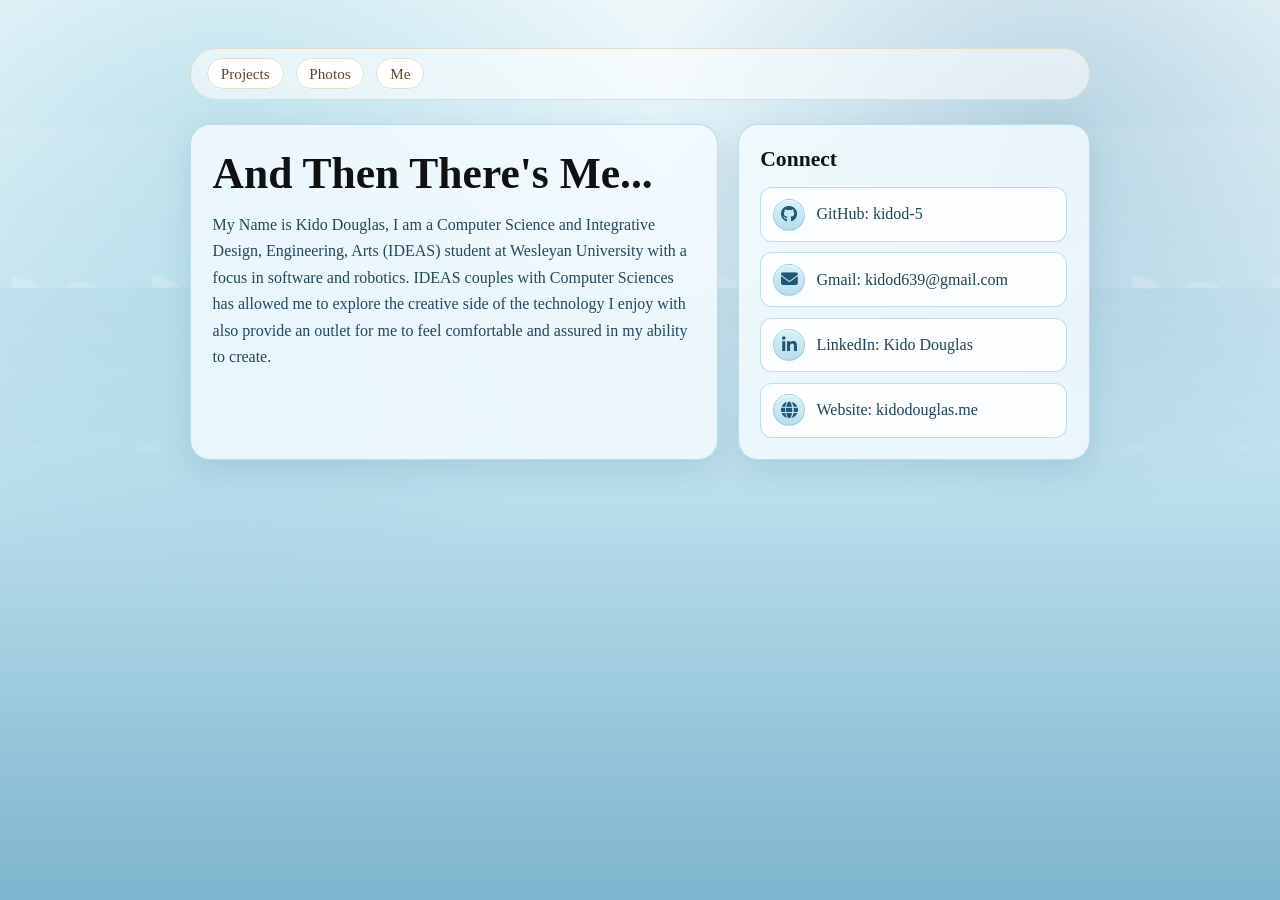
<file: about.html>
<!DOCTYPE html>
<html lang="en">
<head>
    <meta charset="UTF-8">
    <meta name="viewport" content="width=device-width, initial-scale=1.0">
    <title>About Me | IDEAS Portfolio</title>
    <link rel="stylesheet" href="styles.css">
    <link rel="stylesheet" href="about.css">
    <link rel="stylesheet" href="https://cdnjs.cloudflare.com/ajax/libs/font-awesome/6.5.2/css/all.min.css" referrerpolicy="no-referrer">
</head>
<body class="about-page">
    <nav class="course-nav" aria-label="Course index">
        <ul>
            <li><a href="/index.html">Projects</a></li>
            <li><a href="/photo.html">Photos</a></li>
            <li><a href="/about.html">Me</a></li>
        </ul>
    </nav>

    <main class="about-shell">
        <section class="about-card">
            <h1>And Then There's Me...</h1>
            <p class="about-copy">
                My Name is Kido Douglas, I am a Computer Science and Integrative Design, Engineering, Arts (IDEAS) student at Wesleyan 
                University with a focus in software and robotics. IDEAS couples with Computer Sciences has allowed me to explore the creative 
                side of the technology I enjoy with also provide an outlet for me to feel comfortable and assured in my ability to create.
            </p>
        </section>

        <section class="contact-card" aria-label="Contact links">
            <h2>Connect</h2>
            <ul class="contact-list">
                <li>
                    <a class="contact-link" href="https://github.com/kidod-5" target="_blank" rel="noopener noreferrer">
                        <span class="icon-wrap" aria-hidden="true">
                            <i class="fa-brands fa-github"></i>
                        </span>
                        <span>GitHub: kidod-5</span>
                    </a>
                </li>
                <li>
                    <a class="contact-link" href="mailto:kidod639@gmail.com" target="_blank" rel="noopener noreferrer">
                        <span class="icon-wrap" aria-hidden="true">
                            <i class="fa-solid fa-envelope"></i>
                        </span>
                        <span>Gmail: kidod639@gmail.com</span>
                    </a>
                </li>
                <li>
                    <a class="contact-link" href="https://www.linkedin.com/in/kido-douglas" target="_blank" rel="noopener noreferrer">
                        <span class="icon-wrap" aria-hidden="true">
                            <i class="fa-brands fa-linkedin-in"></i>
                        </span>
                        <span>LinkedIn: Kido Douglas</span>
                    </a>
                </li>
                <li>
                    <a class="contact-link" href="https://kidodouglas.me" target="_blank" rel="noopener noreferrer">
                        <span class="icon-wrap" aria-hidden="true">
                            <i class="fa-solid fa-globe"></i>
                        </span>
                        <span>Website: kidodouglas.me</span>
                    </a>
                </li>
            </ul>
        </section>
    </main>
</body>
</html>
</file>
<file: styles.css>
@import url("https://fonts.googleapis.com/css2?family=Orbitron:wght@500;600;700&family=Rajdhani:wght@400;500;600&display=swap");

* {
	box-sizing: border-box;
}

body {
	margin: 0;
	padding: 48px 20px 64px;
	background: #f7f4ef;
	color: #222;
	font-family: Georgia, "Times New Roman", serif;
	line-height: 1.65;
}

body > * {
	max-width: 900px;
	margin-left: auto;
	margin-right: auto;
}

.course-nav {
	display: flex;
	flex-wrap: wrap;
	gap: 0.75rem;
	margin-bottom: 1.5rem;
	padding: 0.75rem 1rem;
	background: rgba(255, 255, 255, 0.55);
	border: 1px solid #e1dbd0;
	border-radius: 999px;
	backdrop-filter: blur(8px);
}

.course-nav ul {
	list-style: none;
	display: flex;
	flex-wrap: wrap;
	gap: 0.75rem;
	margin: 0;
	padding: 0;
}

.course-nav a {
	text-decoration: none;
	padding: 0.4rem 0.8rem;
	border-radius: 999px;
	background: #fff;
	border: 1px solid #e1dbd0;
	font-size: 0.95rem;
}

.page-header {
	margin-bottom: 1.5rem;
}

.page-header p {
	margin-bottom: 0;
}

.course-list {
	display: grid;
	gap: 1rem;
}

details {
	background: #fff;
	border: 1px solid #e1dbd0;
	border-radius: 18px;
	box-shadow: 0 8px 24px rgba(0, 0, 0, 0.04);
	overflow: hidden;
}

summary {
	cursor: pointer;
	list-style: none;
	display: flex;
	justify-content: space-between;
	gap: 1rem;
	align-items: center;
	padding: 1rem 1.1rem;
	font-weight: 700;
}

summary::-webkit-details-marker {
	display: none;
}

summary span {
	font-size: 1.02rem;
}

summary strong {
	font-size: 0.85rem;
	letter-spacing: 0.08em;
	text-transform: uppercase;
	color: #5b544a;
}

details[open] > summary {
	border-bottom: 1px solid #e8e2d8;
}

.course-body,
.project-body {
	padding: 1rem 1.1rem 1.15rem;
}

.course-body {
	display: grid;
	gap: 0.85rem;
}

.project {
	background: #fdfbf8;
	border-color: #ece4d8;
	box-shadow: none;
}

.project summary {
	padding: 0.85rem 0.95rem;
	font-size: 1rem;
	background: #f9f6f0;
}

.project-body {
	padding-top: 0.9rem;
}

.media-grid {
	display: grid;
	grid-template-columns: repeat(auto-fit, minmax(220px, 1fr));
	gap: 1rem;
	margin-top: 1rem;
}

.media-grid figure {
	margin: 0;
	height: 100%;
}

.photo-grid {
	display: grid;
	grid-template-columns: repeat(auto-fit, minmax(200px, 1fr));
	gap: 0.85rem;
	margin-top: 0.85rem;
}

.photo-grid img,
.photo-grid video {
	width: 100%;
	aspect-ratio: 4 / 3;
	object-fit: contain;
	background: #f3ede2;
	border: 1px solid #e3dbcf;
	border-radius: 12px;
	padding: 0.2rem;
}

.project-body > img,
.project-body > video {
	margin: 0.8rem 0 0;
	border: 1px solid #e3dbcf;
	border-radius: 12px;
	background: #f3ede2;
	padding: 0.2rem;
}

h1,
h2,
h3,
h4 {
	color: #111;
	line-height: 1.2;
	margin-top: 0;
}

h1 {
	font-size: clamp(2.2rem, 4vw, 3.2rem);
	margin-bottom: 1.25rem;
	padding-bottom: 0.5rem;
	border-bottom: 1px solid #d8d1c4;
}

h2 {
	margin-top: 2.5rem;
	margin-bottom: 0.35rem;
	font-size: clamp(1.4rem, 2.3vw, 1.9rem);
}

h3 {
	margin-bottom: 1rem;
	font-size: 1.05rem;
	letter-spacing: 0.02em;
	color: #5b544a;
	text-transform: uppercase;
}

h4 {
	margin-top: 1.5rem;
	margin-bottom: 0.35rem;
	font-size: 1rem;
}

p {
	margin: 0 0 1rem;
	max-width: 70ch;
}

figure {
	margin: 1.5rem 0;
	padding: 0.75rem;
	background: #fff;
	border: 1px solid #e1dbd0;
	border-radius: 14px;
	box-shadow: 0 8px 24px rgba(0, 0, 0, 0.04);
}

img,
embed,
audio,
video {
	display: block;
	width: 100%;
	max-width: 100%;
}

img {
	height: auto;
	border-radius: 10px;
}

figcaption {
	margin-top: 0.75rem;
	font-size: 0.95rem;
	color: #5d574d;
}

embed {
	min-height: 480px;
	margin: 1rem 0;
	border: 1px solid #ddd4c8;
	border-radius: 12px;
	background: #fff;
}

audio {
	margin: 0.5rem 0 1.5rem;
}

a {
	color: #5a4630;
	text-decoration-thickness: 1px;
	text-underline-offset: 0.18em;
}

a:hover {
	color: #2f2419;
}

.projects-page {
	position: relative;
	color: #edf5ff;
	background:
		radial-gradient(circle at 16% 8%, rgba(255, 255, 255, 0.45), transparent 23%),
		radial-gradient(circle at 82% 10%, rgba(188, 222, 255, 0.4), transparent 27%),
		linear-gradient(140deg, #8a96a6 0%, #4a5567 16%, #bcc7d2 33%, #5a6778 52%, #d5dee8 71%, #596779 100%);
}

.projects-page::before {
	content: "";
	position: fixed;
	inset: 0;
	pointer-events: none;
	background:
		linear-gradient(115deg, transparent 20%, rgba(255, 255, 255, 0.2) 35%, rgba(185, 214, 255, 0.12) 46%, rgba(255, 210, 255, 0.1) 56%, transparent 72%);
	mix-blend-mode: screen;
	opacity: 0.72;
	animation: chrome-sweep 7.5s linear infinite;
}

.projects-page::after {
	content: "";
	position: fixed;
	inset: 0;
	pointer-events: none;
	background-image: linear-gradient(to bottom, rgba(255, 255, 255, 0.06) 1px, transparent 1px);
	background-size: 100% 3px;
	opacity: 0.14;
	mix-blend-mode: screen;
}

.projects-page .course-nav {
	background: linear-gradient(180deg, rgba(243, 248, 255, 0.34), rgba(150, 164, 182, 0.24));
	border-color: rgba(225, 238, 255, 0.55);
	box-shadow:
		inset 0 1px 0 rgba(255, 255, 255, 0.85),
		inset 0 -1px 0 rgba(79, 92, 109, 0.6),
		0 14px 28px rgba(9, 13, 20, 0.45);
	backdrop-filter: blur(8px);
}

.projects-page .course-nav a {
	background: linear-gradient(180deg, rgba(252, 254, 255, 0.46), rgba(148, 167, 193, 0.26));
	border-color: rgba(232, 245, 255, 0.62);
	color: #f6fbff;
	text-transform: uppercase;
	letter-spacing: 0.08em;
	font-size: 0.76rem;
	font-family: "Arial Black", "Trebuchet MS", sans-serif;
	text-shadow: 0 1px 10px rgba(177, 223, 255, 0.45);
}

.projects-page .page-header h1 {
	color: #fcfeff;
	font-family: "Orbitron", "Arial Black", "Trebuchet MS", sans-serif;
	font-weight: 700;
	border-bottom-color: rgba(217, 232, 248, 0.62);
	text-shadow:
		0 1px 0 rgba(255, 255, 255, 0.9),
		0 0 18px rgba(146, 201, 255, 0.35),
		0 0 32px rgba(214, 170, 255, 0.18);
	letter-spacing: 0.08em;
	text-transform: uppercase;
}

.projects-page details {
	background: linear-gradient(160deg, rgba(247, 251, 255, 0.24), rgba(127, 146, 170, 0.22));
	border: 1px solid rgba(220, 235, 250, 0.58);
	box-shadow:
		inset 0 1px 0 rgba(255, 255, 255, 0.85),
		inset 0 -1px 0 rgba(67, 80, 96, 0.65),
		0 16px 34px rgba(9, 13, 20, 0.45);
	backdrop-filter: blur(6px);
}

.projects-page summary {
	color: #fbfeff;
	font-family: "Orbitron", "Arial Black", "Trebuchet MS", sans-serif;
	text-transform: uppercase;
	letter-spacing: 0.09em;
	font-size: 0.78rem;
	text-shadow: 0 0 10px rgba(170, 222, 255, 0.28);
}

.projects-page summary span {
	font-size: 0.8rem;
}

.projects-page summary strong {
	color: #d3e7ff;
	font-size: 0.74rem;
}

.projects-page details[open] > summary {
	border-bottom-color: rgba(172, 194, 216, 0.35);
}

.projects-page .project {
	background: linear-gradient(160deg, rgba(239, 247, 255, 0.22), rgba(112, 132, 156, 0.2));
	border-color: rgba(207, 226, 246, 0.5);
}

.projects-page .project summary {
	background: linear-gradient(180deg, rgba(250, 254, 255, 0.26), rgba(149, 170, 196, 0.18));
	color: #f1f8ff;
}

.projects-page p,
.projects-page figcaption {
	color: #d7e4f1;
	font-family: "Rajdhani", "Segoe UI", sans-serif;
	font-size: 1.05rem;
	line-height: 1.55;
	letter-spacing: 0.015em;
	text-shadow: 0 1px 1px rgba(17, 25, 35, 0.4);
}

.projects-page p {
	color: #707c8a;
	font-weight: 700;
}

.projects-page .project-body a {
	font-family: "Rajdhani", "Segoe UI", sans-serif;
	font-weight: 600;
	letter-spacing: 0.03em;
}

.projects-page .photo-grid img,
.projects-page .photo-grid video,
.projects-page .project-body > img,
.projects-page .project-body > video,
.projects-page figure,
.projects-page embed {
	border-color: rgba(210, 229, 248, 0.62);
	background: linear-gradient(180deg, rgba(236, 245, 255, 0.34), rgba(128, 149, 174, 0.2));
	box-shadow:
		inset 0 1px 0 rgba(255, 255, 255, 0.65),
		inset 0 -1px 0 rgba(62, 75, 92, 0.5),
		0 12px 20px rgba(8, 11, 17, 0.38);
}

.projects-page a {
	color: #caf0ff;
}

.projects-page a:hover {
	color: #f3faff;
}

@keyframes chrome-sweep {
	0% {
		transform: translateX(-25%);
	}

	100% {
		transform: translateX(25%);
	}
}

@media (max-width: 700px) {
	body {
		padding: 28px 16px 48px;
	}

	.course-nav {
		border-radius: 20px;
	}

	.photo-grid {
		grid-template-columns: repeat(2, minmax(0, 1fr));
	}

	summary {
		align-items: flex-start;
		flex-direction: column;
	}

	figure {
		padding: 0.6rem;
	}

	embed {
		min-height: 380px;
	}
}

@media (max-width: 460px) {
	.photo-grid {
		grid-template-columns: 1fr;
	}
}
</file>
<file: about.css>
.about-page {
	position: relative;
	overflow-x: hidden;
	background:
		radial-gradient(circle at 18% 18%, rgba(116, 191, 214, 0.34), transparent 34%),
		radial-gradient(circle at 82% 14%, rgba(54, 123, 165, 0.26), transparent 30%),
		linear-gradient(180deg, #eef8fb 0%, #d9eef6 28%, #b9ddeb 56%, #7eb5ce 100%);
	min-height: 100vh;
}

.about-page::before,
.about-page::after {
	content: "";
	position: fixed;
	left: -10%;
	right: -10%;
	height: 18vh;
	pointer-events: none;
	background-repeat: repeat-x;
	background-size: 260px 100%;
	opacity: 0.35;
	filter: blur(1px);
	animation: wave-drift 18s linear infinite;
}

.about-page::before {
	top: 14vh;
	background-image:
		radial-gradient(circle at 50% 120%, rgba(255, 255, 255, 0.75) 0 18%, transparent 19%),
		radial-gradient(circle at 0% 120%, rgba(255, 255, 255, 0.72) 0 18%, transparent 19%),
		linear-gradient(180deg, rgba(255, 255, 255, 0.25), rgba(255, 255, 255, 0));
	background-size: 140px 100%, 140px 100%, 100% 100%;
	opacity: 0.28;
}

.about-page::after {
	top: 32vh;
	background-image:
		radial-gradient(circle at 25% 120%, rgba(255, 255, 255, 0.45) 0 14%, transparent 15%),
		radial-gradient(circle at 75% 120%, rgba(255, 255, 255, 0.38) 0 14%, transparent 15%),
		linear-gradient(180deg, rgba(38, 115, 160, 0.18), rgba(38, 115, 160, 0));
	background-size: 220px 100%, 220px 100%, 100% 100%;
	opacity: 0.22;
}

.about-shell {
	display: grid;
	grid-template-columns: 1.5fr 1fr;
	gap: 1.2rem;
	position: relative;
	z-index: 1;
}

.about-card,
.contact-card {
	background: rgba(245, 252, 255, 0.82);
	border: 1px solid rgba(154, 201, 219, 0.58);
	border-radius: 20px;
	padding: 1.35rem;
	box-shadow: 0 10px 30px rgba(26, 74, 103, 0.12);
	backdrop-filter: blur(6px);
}

.about-kicker {
	font-size: 0.85rem;
	text-transform: uppercase;
	letter-spacing: 0.09em;
	color: #2e657c;
	margin-bottom: 0.5rem;
}

.about-card h1 {
	margin-bottom: 0.8rem;
	border-bottom: none;
	padding-bottom: 0;
	font-size: clamp(2rem, 3.4vw, 2.8rem);
}

.about-copy {
	color: #24485a;
	margin-bottom: 0.85rem;
}

.contact-card h2 {
	margin-top: 0;
	margin-bottom: 0.9rem;
	font-size: 1.35rem;
}

.contact-list {
	list-style: none;
	padding: 0;
	margin: 0;
	display: grid;
	gap: 0.65rem;
}

.contact-link {
	display: inline-flex;
	align-items: center;
	gap: 0.7rem;
	width: 100%;
	padding: 0.65rem 0.75rem;
	border: 1px solid rgba(154, 201, 219, 0.62);
	border-radius: 12px;
	background: rgba(255, 255, 255, 0.86);
	text-decoration: none;
	color: #214355;
	transition: transform 180ms ease, box-shadow 180ms ease, border-color 180ms ease, background 180ms ease;
}

.contact-link:hover {
	transform: translateY(-1px);
	border-color: rgba(76, 156, 191, 0.85);
	box-shadow: 0 10px 18px rgba(26, 74, 103, 0.12);
	background: rgba(255, 255, 255, 0.96);
	color: #12384c;
}

.icon-wrap {
	width: 2rem;
	height: 2rem;
	display: inline-flex;
	align-items: center;
	justify-content: center;
	border-radius: 999px;
	background: linear-gradient(180deg, #d8f0f8, #b8ddee);
	border: 1px solid rgba(76, 156, 191, 0.32);
	flex-shrink: 0;
	box-shadow: inset 0 1px 0 rgba(255, 255, 255, 0.7);
}

.icon-wrap svg {
	width: 1.05rem;
	height: 1.05rem;
	fill: #1f5873;
}

.icon-wrap i {
	font-size: 1.05rem;
	line-height: 1;
	color: #1f5873;
}

@keyframes wave-drift {
	0% {
		transform: translateX(-2%) translateY(0);
	}

	50% {
		transform: translateX(2%) translateY(6px);
	}

	100% {
		transform: translateX(-2%) translateY(0);
	}
}

@media (max-width: 900px) {
	.about-shell {
		grid-template-columns: 1fr;
	}

	.about-page::before,
	.about-page::after {
		height: 14vh;
		opacity: 0.22;
	}
}
</file>
